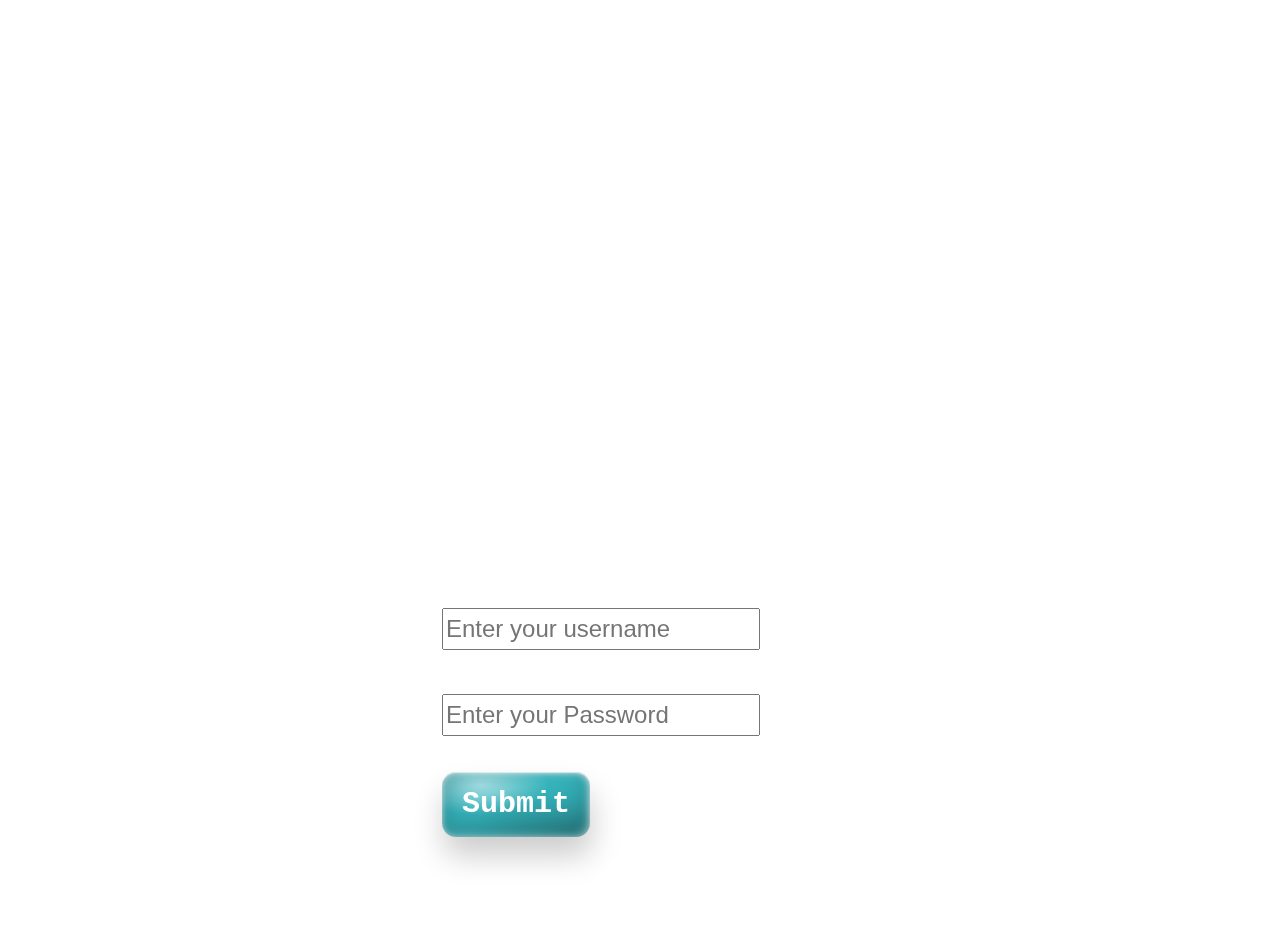
<file: MidnightHeist/index.htm>
<!DOCTYPE html>
<html>
    <head>
        <title>Heist game</title>
        <link rel="stylesheet" href="css/buttons.css">
        <link rel="stylesheet" href="css/texts.css">
        <link rel="stylesheet" href="css/styles.css">
        <link rel="stylesheet" href="https://cdn.jsdelivr.net/npm/bootstrap@4.6.2/dist/css/bootstrap.min.css">
        <script src="https://cdn.jsdelivr.net/npm/jquery@3.7.1/dist/jquery.slim.min.js"></script>
        <script src="https://cdn.jsdelivr.net/npm/popper.js@1.16.1/dist/umd/popper.min.js"></script>
        <script src="https://cdn.jsdelivr.net/npm/bootstrap@4.6.2/dist/js/bootstrap.bundle.min.js"></script>
        <script src="scripts/validation.js"></script>

        <style>
            body {
                background-image: url('c:\\Users\\udaya\\Desktop\\Rashmi\\MidnightHeist\\images\\copyOfFirstBG.jpg');
                background-size: cover;
            }
        </style> 
    </head>
    <body>   
        <h1 class="title">MIDNIGHT HEIST</h1>
        <h1 class="subTitle">The Diamond Operation</h1>

        <div class="container">
            <div class="row justify-content-center">
                <div class="signInBox">    
                <h2 class="signInHeader">Sign in</h2>
                <form id="loginForm" onsubmit="validateForm()">
                    <label for="user">Username</label><br>
                    <input type="text" id="user"
                        placeholder="Enter your username" required>
                        <div class="error-Message" id="username-error"></div>            
                    <label for="password">Password</label><br>
                    <input type="password" id="password" name="password"
                        placeholder="Enter your Password" required>
                        <div class="error-Message" id="password-error"></div>
                        <br>
                    <div><button type="submit"class="submitButton">Submit</button></div>
                    <div id="success-message" class="hideSuccessMsg">Login Successful!</div>
                </form>
                </div>
            </div>
        </div>
        <div class="wrap"><br>       
        </div>	
    </body>
</html>
</file>
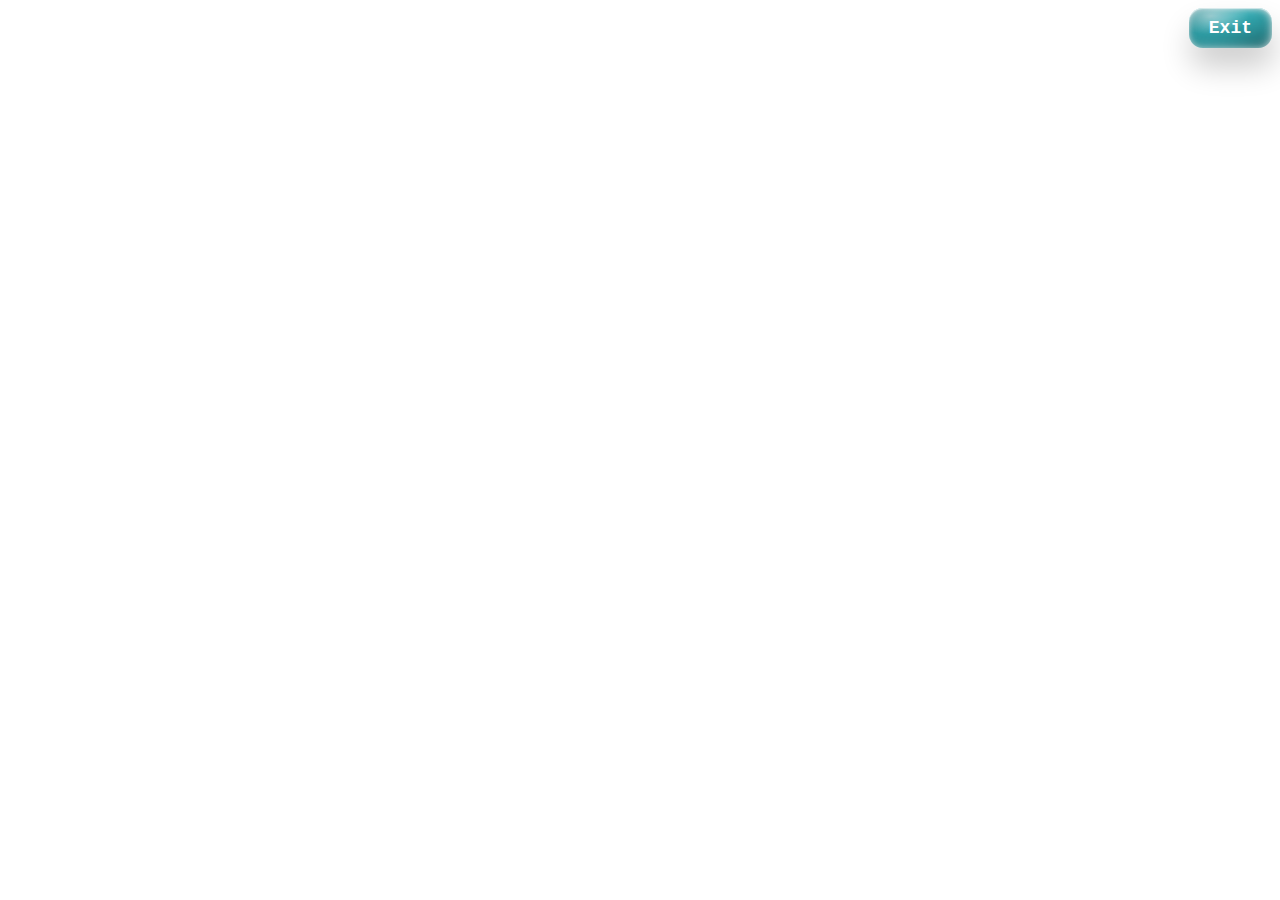
<file: MidnightHeist/call.htm>
<!DOCTYPE html>
<html>
    <head>
        <link rel="stylesheet" href="css/buttons.css">
	    <link rel="stylesheet" href="css/texts.css">
	    <link rel="stylesheet" href="css/styles.css">
        <script src="scripts/navigation.js"></script>
        <script src="scripts/callTW.js"></script>
        
        <style>
            body {
                background-image: url('c:\\Users\\udaya\\Desktop\\Rashmi\\MidnightHeist\\images\\IMG_2939.JPG');
                background-size: cover;
            }
        </style>
    </head>
    <body class="bodyAllPages">
        <div class="pageHeader">
			<div class="exitButton">
				<button class="exitbtn" id="exitBTN" onclick="exit">Exit</button>
			</div>
		</div>
        <div class="opening">
            <span id="callText"></span>
            <span class="cursor">&nbsp;</span>  
        </div>
        <div>
            <button id="back1" class="choiceButton2" onclick="goToReport()">View Report</button>
        </div>
        <div id="exitModal" >
			<div class="container mt-3"> <div style="display: flex; justify-content: center; align-items: center; min-height: 40vh;">
				<div class="row justify-context-center" >
					<div id="confirmationModal">
						<div class="modalContent">
							<p class="exitText">Are you sure you want to exit?</p>
							<div class="d-flex justify-content-center">
								<button id="confirmExit" class="confirmExitButton">Yes</button>
								<button id="confirmCancel" class="confirmCancelButton">No</button>
							</div>
						</div>
					</div>
				</div>
			</div>
			</div>
		</div>
        <!-- Excecute this script after HTML loads exitModal element -->
		<script src="scripts/exit.js"></script>
    </body>
    	   
</html>
</file>
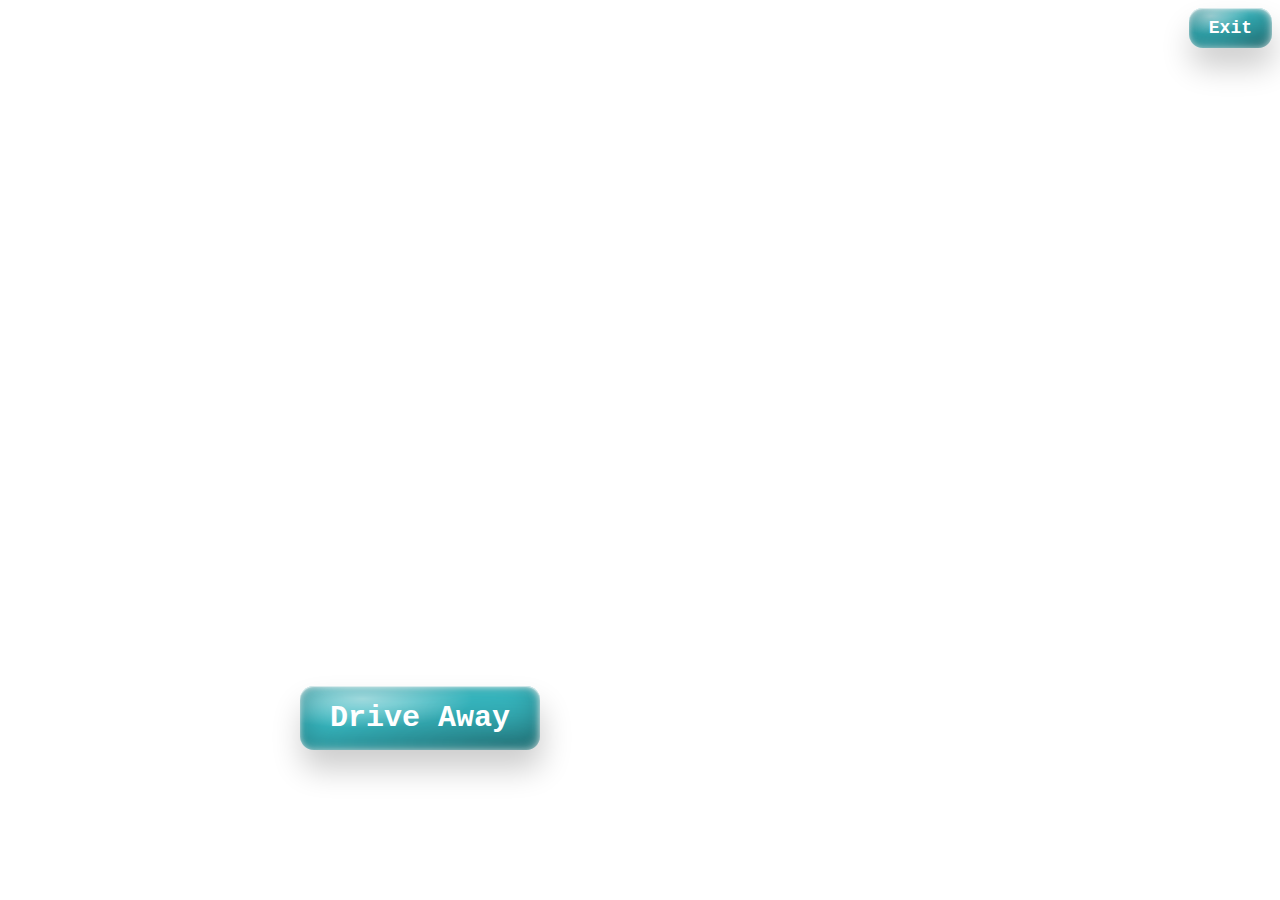
<file: MidnightHeist/drive.htm>
<!DOCTYPE html>
<html>
    <head>
        <link rel="stylesheet" href="css/buttons.css">
	    <link rel="stylesheet" href="css/texts.css">
	    <link rel="stylesheet" href="css/styles.css">
	    <script src="scripts/navigation.js"></script>
        <script src="scripts/driveTW.js"></script>
        <style>
		    body{
			    background-image: url('c:\\Users\\udaya\\Desktop\\Rashmi\\MidnightHeist\\images\\IMG_7374.WEBP');
			    background-size: cover;
		    }
	    </style>	
    </head>   
    <body class="bodyAllPages">
        <div class="pageHeader">
			<div class="exitButton">
				<button class="exitbtn" id="exitBTN" onclick="exit">Exit</button>
			</div>
		</div>
        <div class="opening">
            <span id="driveText"></span>
            <span class="cursor">&nbsp;</span>  
         </div>
        <div class="hit">
            <button id="hitButton" class="choiceButton2" onclick="goToHit()">Hit</button>
        </div>
        <br>
        <div class="driveAway">
            <button id="driveAwayButton" class="choiceButton1" onclick="goToDriveAway()">Drive Away</button>
        </div>
        <div id="exitModal" >
			<div class="container mt-3"> <div style="display: flex; justify-content: center; align-items: center; min-height: 40vh;">
				<div class="row justify-context-center" >
					<div id="confirmationModal">
						<div class="modalContent">
							<p class="exitText">Are you sure you want to exit?</p>
							<div class="d-flex justify-content-center">
								<button id="confirmExit" class="confirmExitButton">Yes</button>
								<button id="confirmCancel" class="confirmCancelButton">No</button>
							</div>
						</div>
					</div>
				</div>
			</div>
			</div>
		</div>
        <!-- Excecute this script after HTML loads exitModal element -->
		<script src="scripts/exit.js"></script>	
    </body>
</html>
</file>
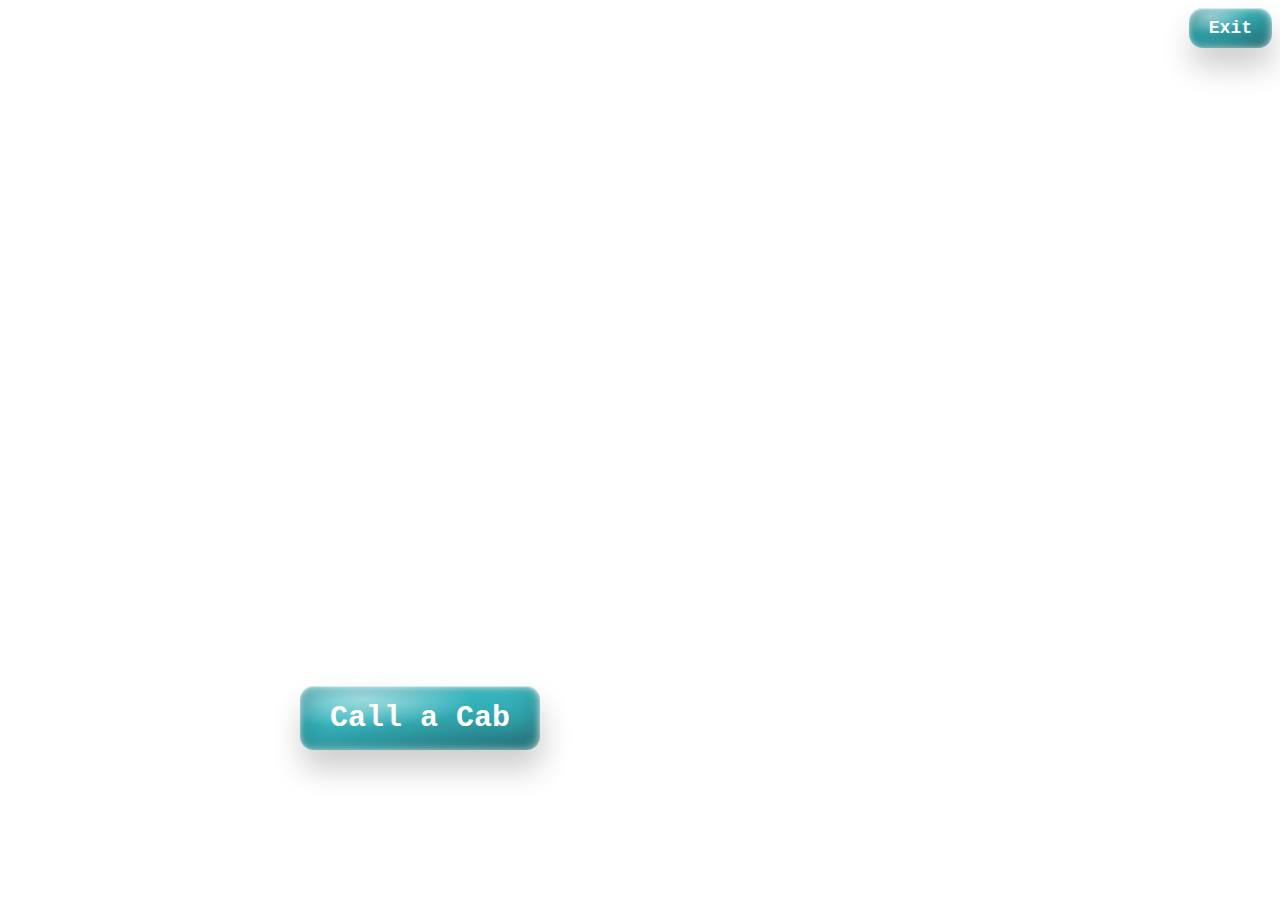
<file: MidnightHeist/driveaway.htm>
<!DOCTYPE html>
<html>
    <head>
        <link rel="stylesheet" href="css/buttons.css">
	    <link rel="stylesheet" href="css/texts.css">
	    <link rel="stylesheet" href="css/styles.css">
        <script src="scripts/navigation.js"></script>
        <script src="scripts/driveAwayTW.js"></script>
        <style>
            body {
                background-image: url('c:\\Users\\udaya\\Desktop\\Rashmi\\MidnightHeist\\images\\IMG_7367.WEBP');
                background-size: cover;
            }
        </style>
    </head>
    <body class="bodyAllPages">
        <div class="pageHeader">
			<div class="exitButton">
				<button class="exitbtn" id="exitBTN" onclick="exit">Exit</button>
			</div>
		</div>
        <div class="opening">
            <span id="driveAwayText"></span>
            <span class="cursor">&nbsp;</span>  
         </div>
        <div class="call">
            <button id="callButton" class="choiceButton1" onclick="goToCall()">Call a Cab</button>
        </div>
        <br>
        <div class="driveAway">
            <button id="stealButton" class="choiceButton2" onclick="goToSteal()">Steal</button>
        </div>        
        <div id="exitModal" >
			<div class="container mt-3"> <div style="display: flex; justify-content: center; align-items: center; min-height: 40vh;">
				<div class="row justify-context-center" >
					<div id="confirmationModal">
						<div class="modalContent">
							<p class="exitText">Are you sure you want to exit?</p>
							<div class="d-flex justify-content-center">
								<button id="confirmExit" class="confirmExitButton">Yes</button>
								<button id="confirmCancel" class="confirmCancelButton">No</button>
							</div>
						</div>
					</div>
				</div>
			</div>
			</div>
		</div>
		<!-- Excecute this script after HTML loads exitModal element -->
		<script src="scripts/exit.js"></script>	
    </body>   
</html>
</file>
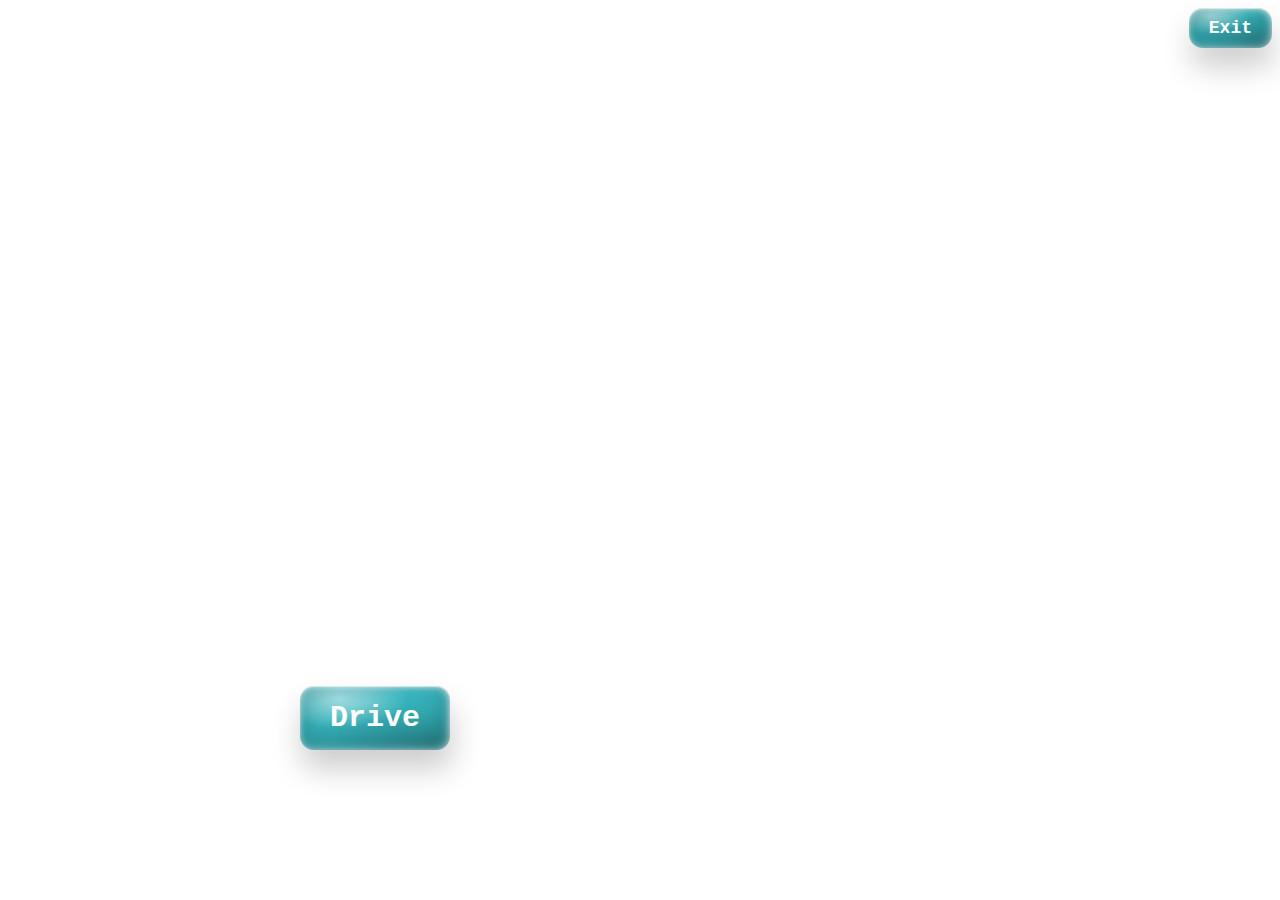
<file: MidnightHeist/firstchoice.htm>
<!DOCTYPE html>
<html>
	<head>
		<title>Story begins...</title>
		<link rel="stylesheet" href="css/buttons.css">
		<link rel="stylesheet" href="css/texts.css">
		<link rel="stylesheet" href="css/styles.css">	 
		<script src="scripts/navigation.js"></script>
		<script src="scripts/firstChoiceTW.js"></script>
		<style>
			body {
				background-image: url('c:\\Users\\udaya\\Desktop\\Rashmi\\MidnightHeist\\images\\IMG_7375.WEBP');
				background-size: cover;
			}
		</style>
	</head>
	<body class ="bodyAllPages">
		<div class="pageHeader">
			<div class="exitButton">
				<button class="exitbtn" id="exitBTN" onclick="exit">Exit</button>
			</div>
		</div>
		<div class="opening">
		<span id="storyBegins"></span>
		<span class="cursor">&nbsp;</span>  
		</div>
		<div class="swim">
			<button id="swimButton" class="choiceButton2" onclick="goToSwimCaught()">Swim</button>
		</div>
		<br>
		<div class="drive">
			<button id="driveButton" class="choiceButton1" onclick="goToDrive()">Drive</button>
		</div>
		<div id="exitModal" >
			<div class="container mt-3"> <div style="display: flex; justify-content: center; align-items: center; min-height: 40vh;">
				<div class="row justify-context-center" >
					<div id="confirmationModal">
						<div class="modalContent">
							<p class="exitText">Are you sure you want to exit?</p>
							<div class="d-flex justify-content-center">
								<button id="confirmExit" class="confirmExitButton">Yes</button>
								<button id="confirmCancel" class="confirmCancelButton">No</button>
							</div>
						</div>
					</div>
				</div>
			</div>
			</div>
		</div>
		<!-- Excecute this script after HTML loads exitModal element -->
		<script src="scripts/exit.js"></script>
	</body>
</html>
</file>
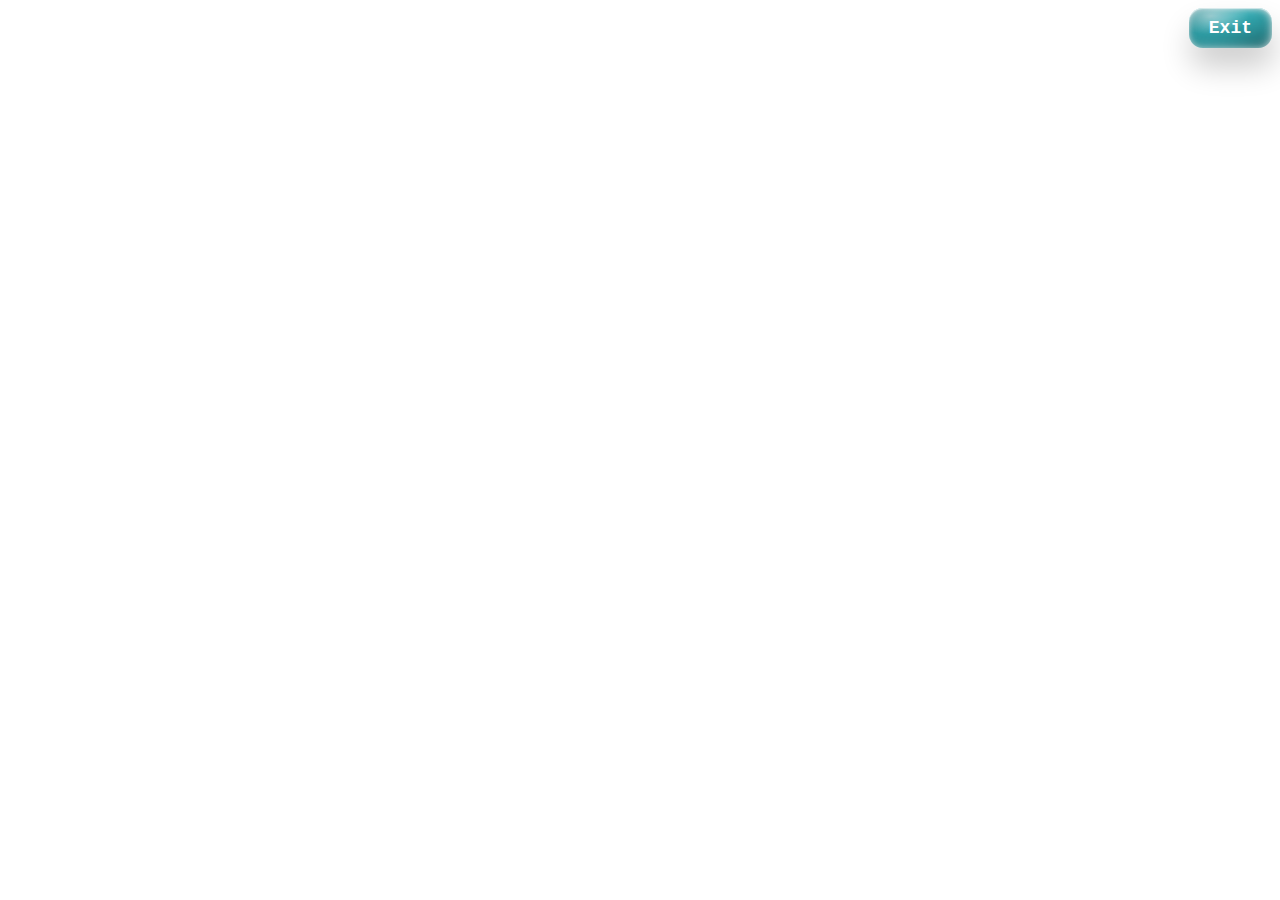
<file: MidnightHeist/firstpage.htm>
<!DOCTYPE html>
<html>
	<head>
		<title>Story begins...</title>
		<link rel="stylesheet" href="css/styles.css">
		<link rel="stylesheet" href="css/buttons.css">
		<link rel="stylesheet" href="css/texts.css">
		<script src="scripts/navigation.js"></script>
		<script src="scripts/typewriter.js"></script>
		<style>
			body{
				background-image: url('c:\\Users\\udaya\\Desktop\\FBLA Images\\FBLA Sign In Page image.jpeg');
			}
		</style>
	</head>
	<body class ="bodyAllPages">
		<div class="pageHeader">
			<div class="exitButton">
				<button class="exitbtn" id="exitBTN" onclick="exit">Exit</button>
			</div>
		</div>
		<div class="container mt-5">
			<div class="col-md-10">
				<div class="opening">
					<span id="intro"></span> 
					<span class="cursor">&nbsp;</span>    
				</div>
			</div>
		</div>
		<div id="exitModal" >
			<div class="container mt-3"> <div style="display: flex; justify-content: center; align-items: center; min-height: 40vh;">
				<div class="row justify-context-center" >
					<div id="confirmationModal">
						<div class="modalContent">
							<p class="exitText">Are you sure you want to exit?</p>
							<div class="d-flex justify-content-center">
								<button id="confirmExit" class="confirmExitButton">Yes</button>
								<button id="confirmCancel" class="confirmCancelButton">No</button>
							</div>
						</div>
					</div>
				</div>
			</div>
			</div>
		</div>
		<div class="continueButton">
			<button class="continueBTN" onclick="goToPage2()">Continue</button>
		</div>
		<!-- Excecute this script after HTML loads exitModal element -->
		<script src="scripts/exit.js"></script>	
	</body>
</html>
</file>
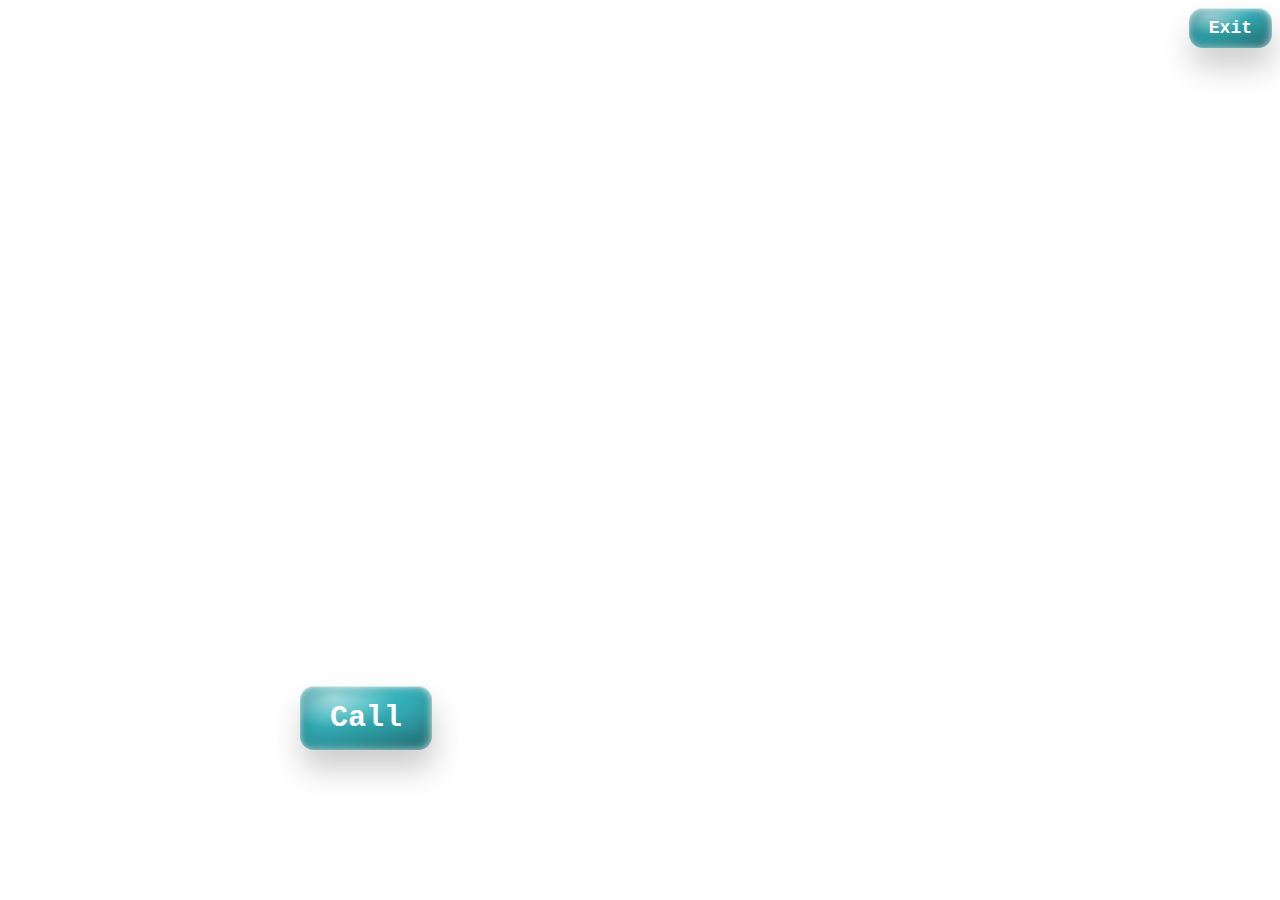
<file: MidnightHeist/hit.htm>
<!DOCTYPE html>
<html>
    <head>
        <link rel="stylesheet" href="css/buttons.css">
	    <link rel="stylesheet" href="css/texts.css">
	    <link rel="stylesheet" href="css/styles.css">
        <script src="scripts/navigation.js">
            sessionStorage.setItem("startTime", "Smith");
        </script>
        <script src="scripts/hitTW.js"></script>

        <style>
            body {
                background-image: url('c:\\Users\\udaya\\Desktop\\Rashmi\\MidnightHeist\\images\\IMG_7372.WEBP');
                background-size: cover;
            }
        </style>
    </head>        
    <body class="bodyAllPages">
        <div class="pageHeader">
			<div class="exitButton">
				<button class="exitbtn" id="exitBTN" onclick="exit">Exit</button>
			</div>
		</div>
        <div class="opening">
            <span id="hitText"></span>
            <span class="cursor">&nbsp;</span>  
         </div>
        
        <div class="call">
            <button id="callButton" class="choiceButton1" onclick="goToCall()">Call</button>
        </div>
        <br>
        <div class="driveAway">
            <button id="stealButton" class="choiceButton2" onclick="goToSteal()">Steal</button>
        </div>
        <div id="exitModal" >
			<div class="container mt-3"> <div style="display: flex; justify-content: center; align-items: center; min-height: 40vh;">
				<div class="row justify-context-center" >
					<div id="confirmationModal">
						<div class="modalContent">
							<p class="exitText">Are you sure you want to exit?</p>
							<div class="d-flex justify-content-center">
								<button id="confirmExit" class="confirmExitButton">Yes</button>
								<button id="confirmCancel" class="confirmCancelButton">No</button>
							</div>
						</div>
					</div>
				</div>
			</div>
			</div>
		</div>
		<!-- Excecute this script after HTML loads exitModal element -->
		<script src="scripts/exit.js"></script>	
    </body>
</html>
</file>
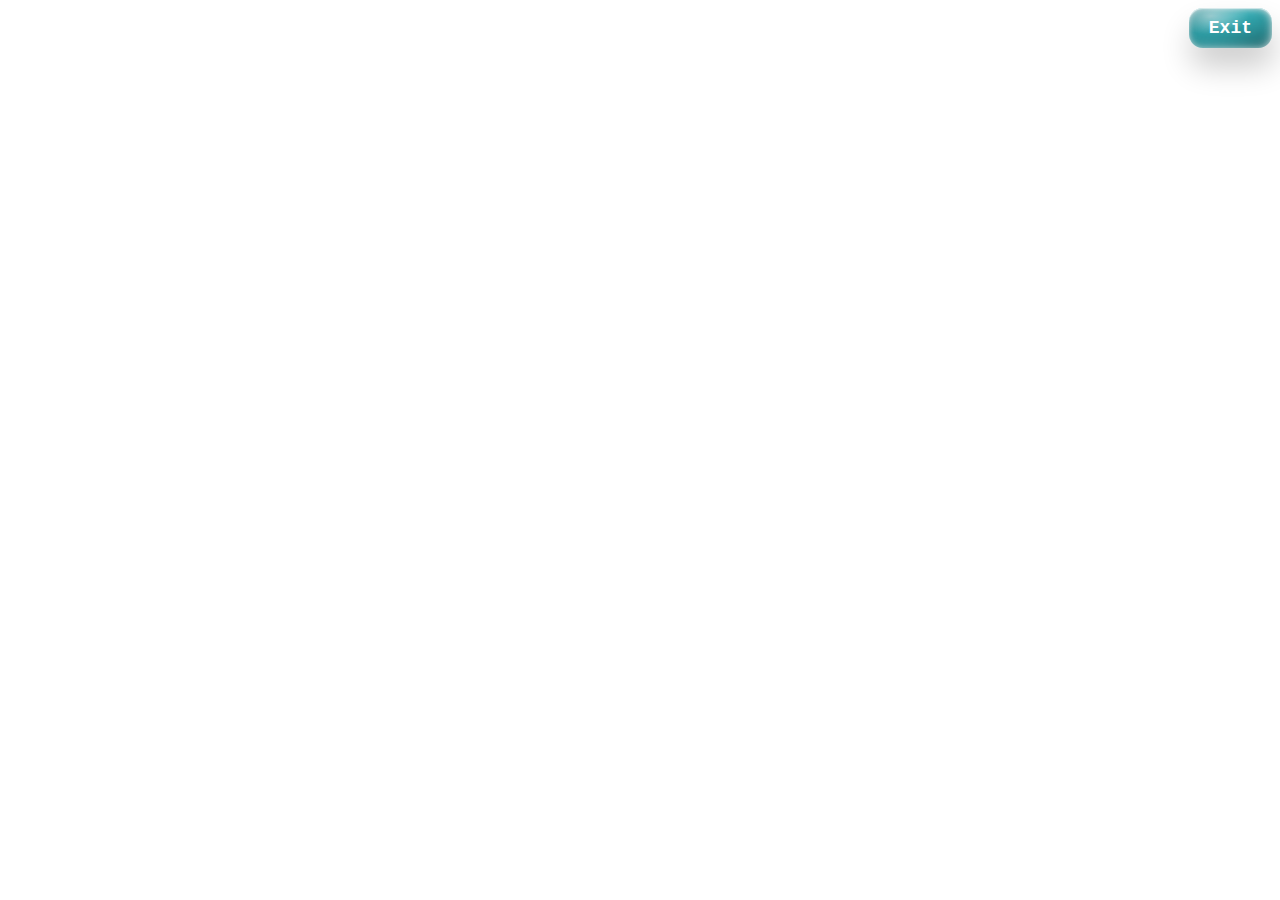
<file: MidnightHeist/jump.htm>
<!DOCTYPE html>
<html>
    <head>
        <link rel="stylesheet" href="css/buttons.css">
	    <link rel="stylesheet" href="css/texts.css">
	    <link rel="stylesheet" href="css/styles.css">
	    <script src="scripts/navigation.js"></script>
        <script src="scripts/jumpTW.js"></script>
        <style>
            body {
                background-image: url('c:\\Users\\udaya\\Desktop\\Rashmi\\MidnightHeist\\images\\copyOfFirstBG.jpg');
                background-size: cover;
            }
        </style> 
    </head>
    <body class = "bodyAllPages">
        <div class="pageHeader">
			<div class="exitButton">
				<button class="exitbtn" id="exitBTN" onclick="exit">Exit</button>
			</div>
		</div>
        <div class="opening">
            <span id="jumpText"></span>
            <span class="cursor">&nbsp;</span>  
        </div>        
        <div>
            <button id="back1" class="choiceButton2" onclick="goToReport()">View Report</button>
        </div>
        <div id="exitModal" >
			<div class="container mt-3"> <div style="display: flex; justify-content: center; align-items: center; min-height: 40vh;">
				<div class="row justify-context-center" >
					<div id="confirmationModal">
						<div class="modalContent">
							<p class="exitText">Are you sure you want to exit?</p>
							<div class="d-flex justify-content-center">
								<button id="confirmExit" class="confirmExitButton">Yes</button>
								<button id="confirmCancel" class="confirmCancelButton">No</button>
							</div>
						</div>
					</div>
				</div>
			</div>
			</div>
		</div>
		<!-- Excecute this script after HTML loads exitModal element -->
		<script src="scripts/exit.js"></script>	
    </body>    
</html>
</file>
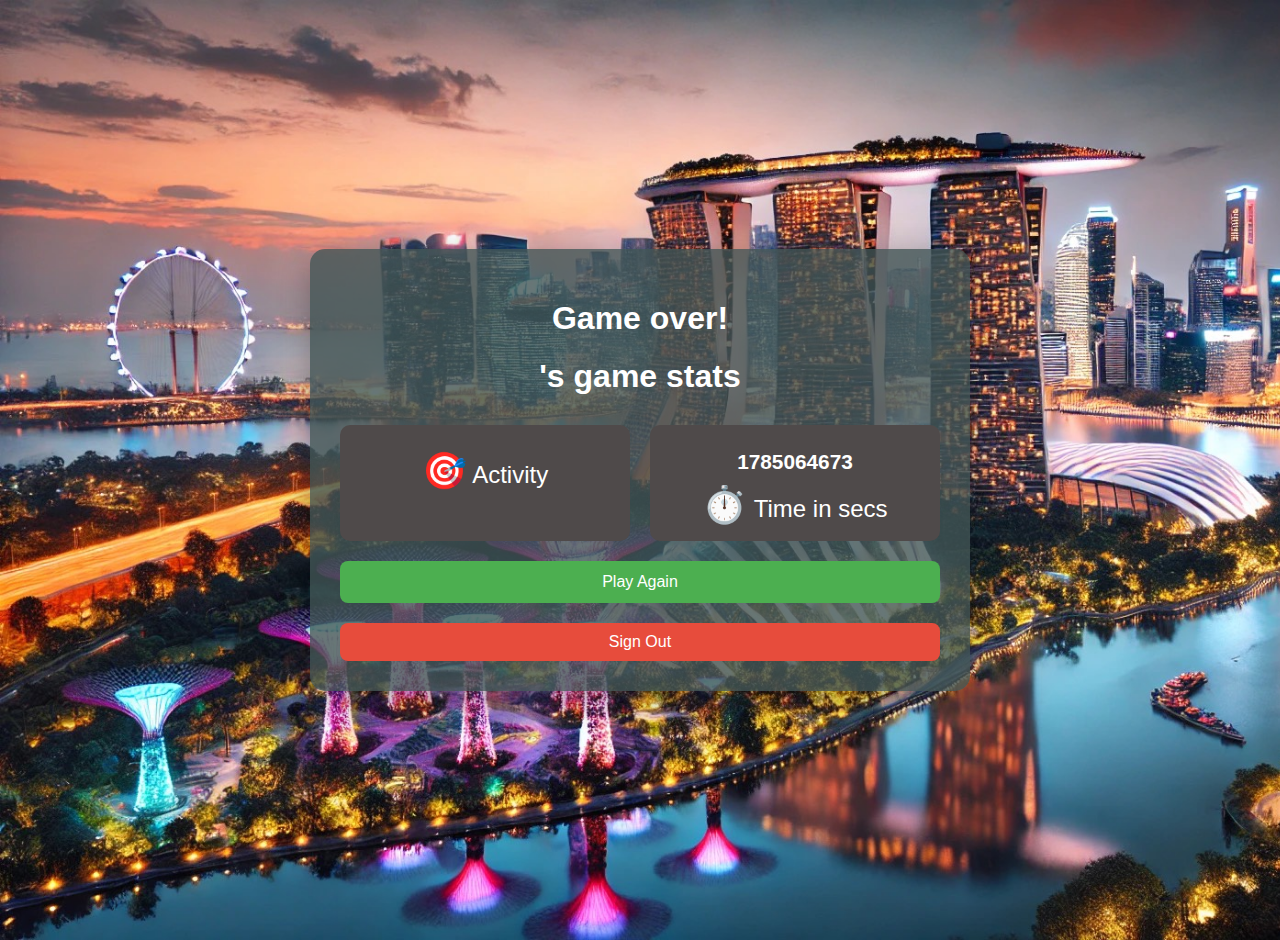
<file: MidnightHeist/report.htm>
<!DOCTYPE html>
<html>
	<head>
		<title>User Report</title>
		<link rel="stylesheet" href="css/buttons.css">
		<link rel="stylesheet" href="css/texts.css">
		<link rel="stylesheet" href="css/styles.css">
		<link rel="stylesheet" href="css/report.css">
		<script src="scripts/navigation.js"></script>
		<script src="scripts/report.js"></script>


		<style>
			body {
				background-image: url('images/869C707D-87FA-4463-99BE-54EE6F1C912C.jpg');
				background-size: cover;
			}
		</style>

	</head>

	<body class="reportBody">
		<div class="stats-container">
			<div class="header">
			   <h1>Game over!</h1>
			   <div class="result win"><span id="userNamedisplayArea"></span>'s game stats</div>
			</div>
			<div class="stats-grid">
			  <div class="stat-card">
				<div class="stat-value"><span id="userActivityDisplayArea"></span></div>
				<div class="stat-label"><span class="stat-icon">🎯</span> Activity</div>
			  </div> 
			  <div class="stat-card">
				<div class="stat-value"><span id="userDurationDisplayArea"></span></div>
				<div class="stat-label"><span class="stat-icon">⏱️</span> Time in secs</div>
			  </div>
			</div>  
			<button class="play-again-button" onclick="playAgain()">Play Again</button>
			<button class="exit-game" onclick="signOut()">Sign Out</button>
		</div>
		  <!-- Sign out Confirmation Modal -->
		<div class="modal" id="signOutModal">
			<div class="modal-content">
			  <h2>You have been successfully signed out</h2>
			</div>
		</div>
	</body>	
</html>
</file>
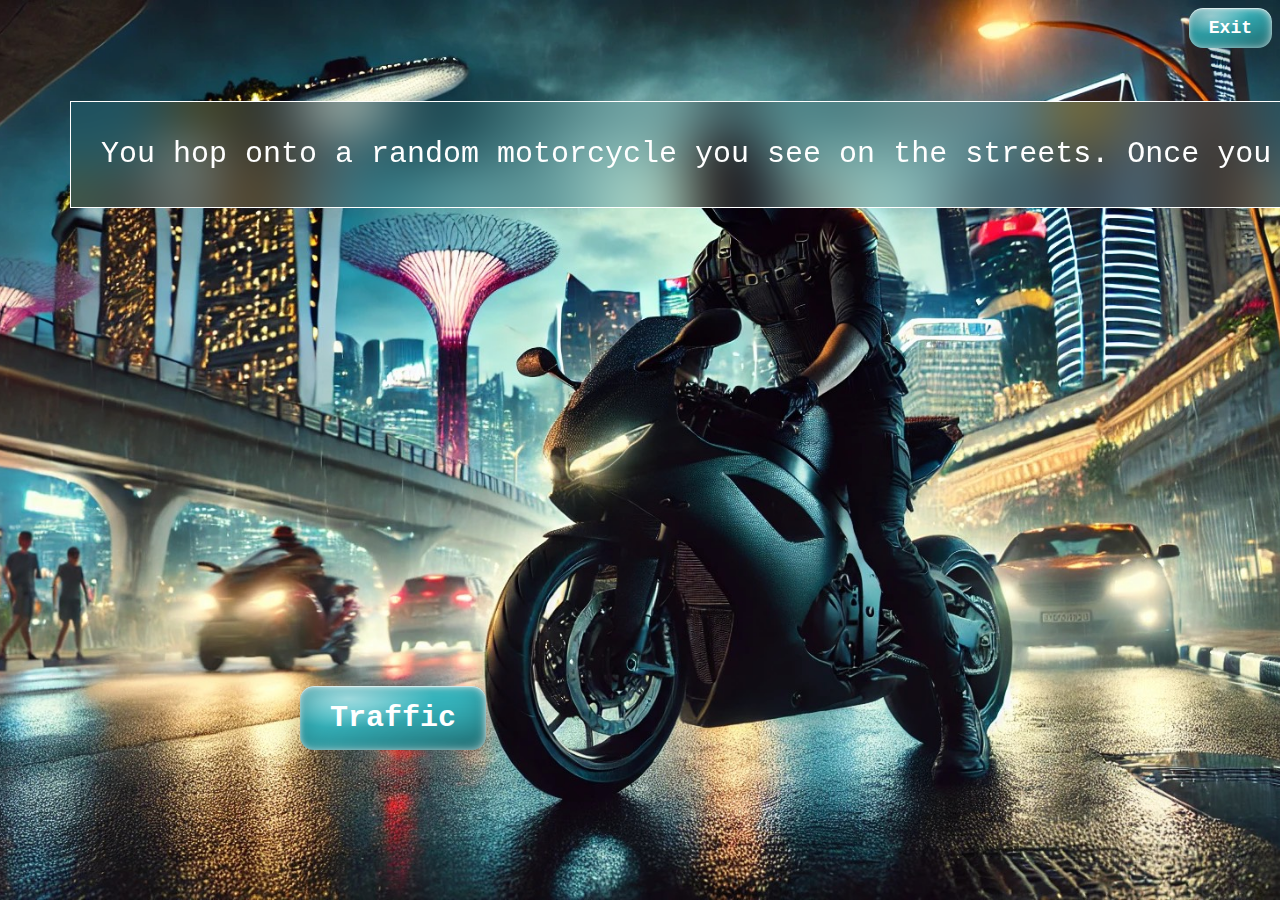
<file: MidnightHeist/steal.htm>
<!DOCTYPE html>
<html>
    <head>
        <link rel="stylesheet" href="css/buttons.css">
	    <link rel="stylesheet" href="css/texts.css">
	    <link rel="stylesheet" href="css/styles.css">
	<script src="scripts/navigation.js"></script>
    <script src="scripts/stealTW.js"></script>
    <style>
        body {
            background-image: url('images/DC906A9E-7758-416D-8000-408988EBD4E8.jpg');
            background-size: cover;
        }
    </style>
    </head>
    <body class="bodyAllPages">
        <div class="pageHeader">
			<div class="exitButton">
				<button class="exitbtn" id="exitBTN" onclick="exit">Exit</button>
			</div>
		</div>        
        <div class="opening">
	        <span id="stealText"></span>
	        <span class="cursor">&nbsp;</span>  
        </div>
	    <div class="jump">
		    <button id="jumpButton" class="choiceButton2" onclick="goToJumpCaught()">Alley</button>
	    </div>
	    <div class="traffic">
		    <button id="trafficButton" class="choiceButton1" onclick="goToTraffic()">Traffic</button>
	    </div>
        <div id="exitModal" >
			<div class="container mt-3"> <div style="display: flex; justify-content: center; align-items: center; min-height: 40vh;">
				<div class="row justify-context-center" >
					<div id="confirmationModal">
						<div class="modalContent">
							<p class="exitText">Are you sure you want to exit?</p>
							<div class="d-flex justify-content-center">
								<button id="confirmExit" class="confirmExitButton">Yes</button>
								<button id="confirmCancel" class="confirmCancelButton">No</button>
							</div>
						</div>
					</div>
				</div>
			</div>
			</div>
		</div>
		<!-- Excecute this script after HTML loads exitModal element -->
		<script src="scripts/exit.js"></script>	
    </body>    
</html>
</file>
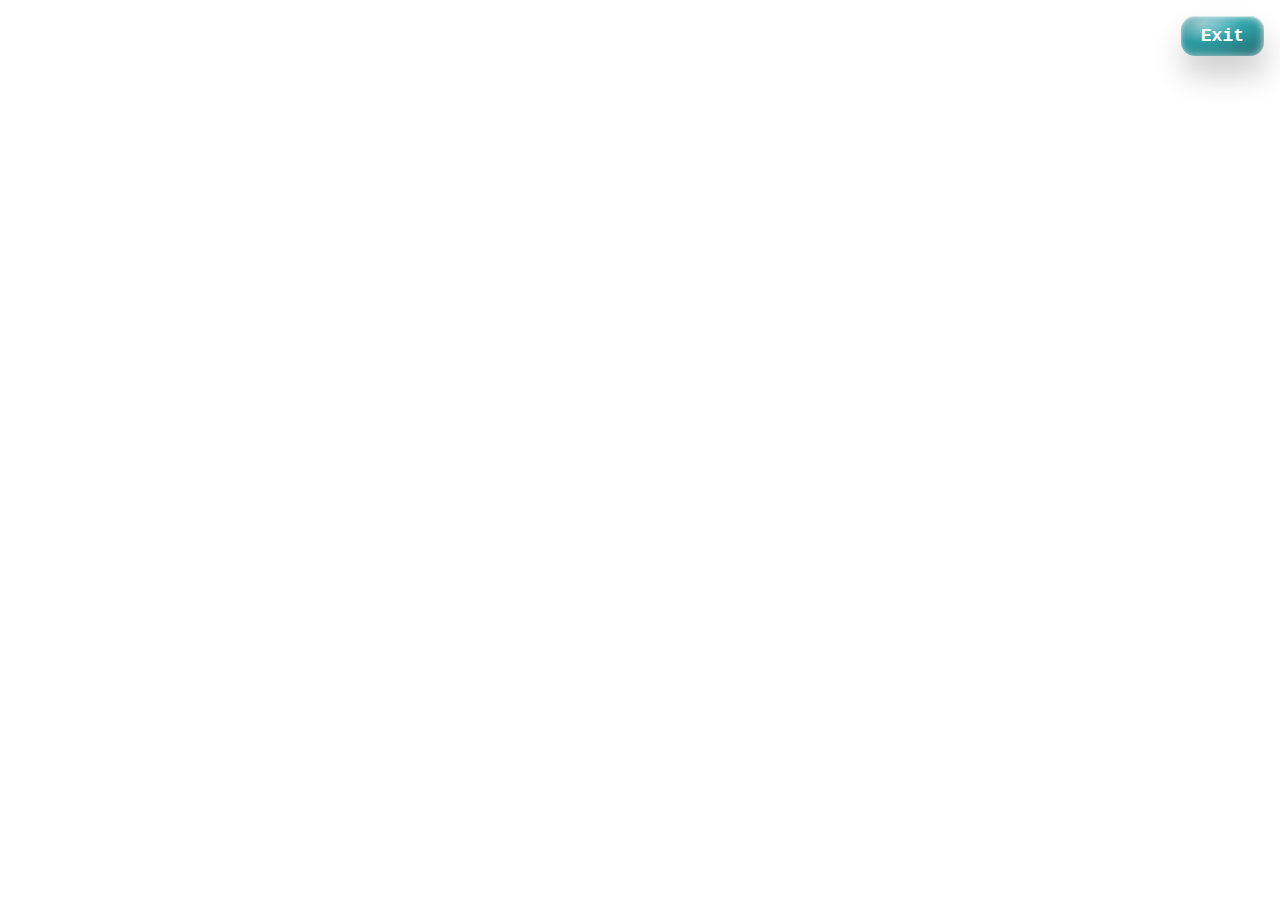
<file: MidnightHeist/swimcaught.htm>
<!DOCTYPE html>
<html>
    <head>
        <link rel="stylesheet" href="css/buttons.css">
	    <link rel="stylesheet" href="css/texts.css">
	    <link rel="stylesheet" href="css/styles.css">
    <script src="scripts/swimCaughtTW.js"></script>
	<script src="scripts/navigation.js">
		sessionStorage.setItem("startTime", "Smith");

    </script>
        <style>
		    body {
			    background-image: url('c:\\Users\\udaya\\Desktop\\Rashmi\\MidnightHeist\\images\\IMG_7368.WEBP');
			    background-size: cover;
                background-repeat: no-repeat;
		    }
		</style>
    </head>

    <body>
        <div class="pageHeader">
			<div class="exitButton">
				<button class="exitbtn" id="exitBTN" onclick="exit">Exit</button>
			</div>
		</div>
        <div class="opening">
            <span id="swimText"></span>
            <span class="cursor">&nbsp;</span>
        </div>
        <div class="reportBTN">
            <button id="reportButton" class="choiceButton2" onclick="goToReport()">View Report</button>
        </div>
        <div id="exitModal" >
			<div class="container mt-3"> <div style="display: flex; justify-content: center; align-items: center; min-height: 40vh;">
				<div class="row justify-context-center" >
					<div id="confirmationModal">
						<div class="modalContent">
							<p class="exitText">Are you sure you want to exit?</p>
							<div class="d-flex justify-content-center">
								<button id="confirmExit" class="confirmExitButton">Yes</button>
								<button id="confirmCancel" class="confirmCancelButton">No</button>
							</div>
						</div>
					</div>
				</div>
			</div>
			</div>
		</div>
		<!-- Excecute this script after HTML loads exitModal element -->
		<script src="scripts/exit.js"></script>	
    </body>
</html>
</file>
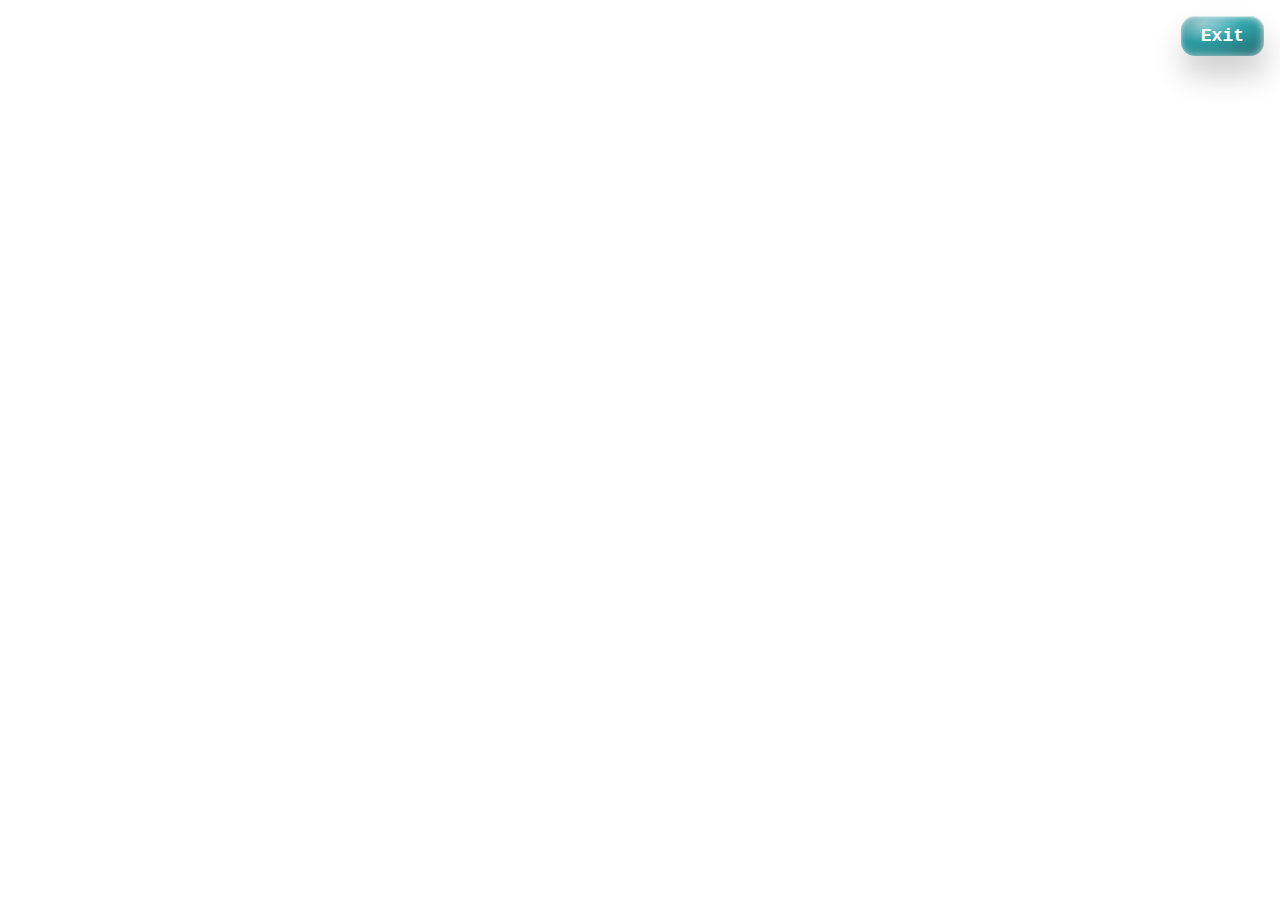
<file: MidnightHeist/traffic.htm>
<!DOCTYPE html>
<html>
    <head>
        <link rel="stylesheet" href="css/buttons.css">
	    <link rel="stylesheet" href="css/texts.css">
	    <link rel="stylesheet" href="css/styles.css">
        <script src="scripts/navigation.js"></script>
        <script src="scripts/trafficTW.js"></script>
        <style>
            body {
                background-image: url('c:\\Users\\udaya\\Desktop\\Rashmi\\MidnightHeist\\images\\endScene.WEBP');
                background-size: cover;
            }
        </style> 
    </head>

    <body cass="bodyAllPages">
        <div class="pageHeader">
			<div class="exitButton">
				<button class="exitbtn" id="exitBTN" onclick="exit">Exit</button>
			</div>
		</div>
        <div class="opening">
            <span id="trafficText"></span>
            <span class="cursor">&nbsp;</span>  
        </div>        
        <div>
            <button id="back1" class="choiceButton2" onclick="goToReport()">View Report</button>
        </div>
        <div id="exitModal" >
			<div class="container mt-3"> <div style="display: flex; justify-content: center; align-items: center; min-height: 40vh;">
				<div class="row justify-context-center" >
					<div id="confirmationModal">
						<div class="modalContent">
							<p class="exitText">Are you sure you want to exit?</p>
							<div class="d-flex justify-content-center">
								<button id="confirmExit" class="confirmExitButton">Yes</button>
								<button id="confirmCancel" class="confirmCancelButton">No</button>
							</div>
						</div>
					</div>
				</div>
			</div>
			</div>
		</div>
		<!-- Excecute this script after HTML loads exitModal element -->
		<script src="scripts/exit.js"></script>	
    </body>    
</html>
</file>
<file: MidnightHeist/css/buttons.css>
.continueButton
{
    color: yellow;
    margin-left: 300px;
    cursor: pointer;

}

.button {
    display: flex;
    flex-direction: column;
    align-items: center;
    padding: 6px 14px;
    font-family: -apple-system, BlinkMacSystemFont, 'Roboto', sans-serif;
    border-radius: 6px;
    border: none;
  
    color: #fff;
    background: linear-gradient(180deg, #4B91F7 0%, #367AF6 100%);
     background-origin: border-box;
    box-shadow: 0px 0.5px 1.5px rgba(54, 122, 246, 0.25), inset 0px 0.8px 0px -0.25px rgba(255, 255, 255, 0.2);
    cursor: pointer;
  }

  .btn-primary {
    --bs-btn-bg: var(--bs-primary);
    --bs-btn-border-color: var(--bs-primary);
    --bs-btn-color: #fff;
    --bs-btn-hover-color: #fff;
    --bs-btn-hover-bg: #0348d5;
    --bs-btn-hover-border-color: #0344c9;
    --bs-btn-active-bg: #0344c9;
    --bs-btn-active-border-color: #0344c9;
    --bs-btn-active-color: #fff
    margin-bottom: 300px;
    cursor: pointer;
} 

.submitButton
{
  color: #fff;
  padding: 10px 20px;
  background-color: #38bcc5;
  background-image: radial-gradient(93% 87% at 87% 89%, rgba(0, 0, 0, 0.23) 0%, transparent 86.18%), radial-gradient(66% 66% at 26% 20%, rgba(255, 255, 255, 0.55) 0%, rgba(255, 255, 255, 0) 69.79%, rgba(255, 255, 255, 0) 100%);
  box-shadow: inset -3px -3px 9px rgba(255, 255, 255, 0.25), inset 0px 3px 9px rgba(255, 255, 255, 0.3), inset 0px 1px 1px rgba(255, 255, 255, 0.6), inset 0px -8px 36px rgba(0, 0, 0, 0.3), inset 0px 1px 5px rgba(255, 255, 255, 0.6), 2px 19px 31px rgba(0, 0, 0, 0.2);
  border-radius: 14px;
  font-family: "Courier New", Monospace;
  font-weight: bold;
  font-size: 30px;
  border: 0;
  cursor: pointer;
}

.continueBTN
{
    color: #fff;
    padding: 15px 30px;
    background-color: #38bcc5;
    background-image: radial-gradient(93% 87% at 87% 89%, rgba(0, 0, 0, 0.23) 0%, transparent 86.18%), radial-gradient(66% 66% at 26% 20%, rgba(255, 255, 255, 0.55) 0%, rgba(255, 255, 255, 0) 69.79%, rgba(255, 255, 255, 0) 100%);
    box-shadow: inset -3px -3px 9px rgba(255, 255, 255, 0.25), inset 0px 3px 9px rgba(255, 255, 255, 0.3), inset 0px 1px 1px rgba(255, 255, 255, 0.6), inset 0px -8px 36px rgba(0, 0, 0, 0.3), inset 0px 1px 5px rgba(255, 255, 255, 0.6), 2px 19px 31px rgba(0, 0, 0, 0.2);
    border-radius: 14px;
    font-family: "Courier New", Monospace;
    font-weight: bold;
    font-size: 30px;
    border: 0;
    cursor: pointer;
    position: absolute;
    bottom:0;
    margin-bottom: 150px;
    margin-left: 1300px;
}

.choiceButton1
{
  color: #fff;
  padding: 15px 30px;
  background-color: #38bcc5;
  background-image: radial-gradient(93% 87% at 87% 89%, rgba(0, 0, 0, 0.23) 0%, transparent 86.18%), radial-gradient(66% 66% at 26% 20%, rgba(255, 255, 255, 0.55) 0%, rgba(255, 255, 255, 0) 69.79%, rgba(255, 255, 255, 0) 100%);
  box-shadow: inset -3px -3px 9px rgba(255, 255, 255, 0.25), inset 0px 3px 9px rgba(255, 255, 255, 0.3), inset 0px 1px 1px rgba(255, 255, 255, 0.6), inset 0px -8px 36px rgba(0, 0, 0, 0.3), inset 0px 1px 5px rgba(255, 255, 255, 0.6), 2px 19px 31px rgba(0, 0, 0, 0.2);
  border-radius: 14px;
  font-family: "Courier New", Monospace;
  font-weight: bold;
  font-size: 30px;
  border: 0;
  cursor: pointer;
  position: absolute;
  bottom:0;
  margin-bottom: 150px;
  margin-left:  300px;
}

.choiceButton2
{
  color: #fff;
  padding: 15px 30px;
  background-color: #38bcc5;
  background-image: radial-gradient(93% 87% at 87% 89%, rgba(0, 0, 0, 0.23) 0%, transparent 86.18%), radial-gradient(66% 66% at 26% 20%, rgba(255, 255, 255, 0.55) 0%, rgba(255, 255, 255, 0) 69.79%, rgba(255, 255, 255, 0) 100%);
  box-shadow: inset -3px -3px 9px rgba(255, 255, 255, 0.25), inset 0px 3px 9px rgba(255, 255, 255, 0.3), inset 0px 1px 1px rgba(255, 255, 255, 0.6), inset 0px -8px 36px rgba(0, 0, 0, 0.3), inset 0px 1px 5px rgba(255, 255, 255, 0.6), 2px 19px 31px rgba(0, 0, 0, 0.2);
  border-radius: 14px;
  font-family: "Courier New", Monospace;
  font-weight: bold;
  font-size: 30px;
  border: 0;
  cursor: pointer;
  position: absolute;
  bottom:0;
  margin-bottom: 150px;
  margin-left: 1500px;
  float: left
}

.exitbtn
{
    color: #fff;
    padding: 10px 20px;
    background-color: #38bcc5;
    background-image: radial-gradient(93% 87% at 87% 89%, rgba(0, 0, 0, 0.23) 0%, transparent 86.18%), radial-gradient(66% 66% at 26% 20%, rgba(255, 255, 255, 0.55) 0%, rgba(255, 255, 255, 0) 69.79%, rgba(255, 255, 255, 0) 100%);
    font-family: "Courier New", Monospace;
    box-shadow: inset -3px -3px 9px rgba(255, 255, 255, 0.25), inset 0px 3px 9px rgba(255, 255, 255, 0.3), inset 0px 1px 1px rgba(255, 255, 255, 0.6), inset 0px -8px 36px rgba(0, 0, 0, 0.3), inset 0px 1px 5px rgba(255, 255, 255, 0.6), 2px 19px 31px rgba(0, 0, 0, 0.2);
    border-radius: 14px;
    font-weight: bold;
    font-size: 18px;
    border: 0;
    cursor: pointer;
}

.exitButton
{
    float: right;
}

#exitModal
{
    display: none;
}

.exitText{
    color: black; 
    text-align: center; 
    font-family: Lucida Console;
}
.confirmationModal{
    display: none;
    position: fixed;
    z-index:1;
    left:0;
    top:0;
    width:150%;
    height:100%;
    overflow:auto;
    background-color: rgba(0, 0, 0, 0.4);
    justify-content: center;
    align-items: center;
}

.modalContent{
    background-color: #fefefe;
    padding: 15px;
    border: 1px solid #888;
    width: 320px;
    border-radius: 5px;
}

.confirmExitButton1{
    display: flex;
    flex-direction: column;
    align-items: center;
    padding: 6px 14px;
    border-radius: 6px;
    border: none;
    color: #fff;    
    background: linear-gradient(180deg, #4B91F7 0%, #367AF6 100%);
    background-origin: border-box;
    user-select: none;
    touch-action: manipulation;
    width: 30%;
    margin-right: 50px;
}

.confirmExitButton
{
    color: #fff;
    padding: 10px 40px;
    background-color: #38D2D2;
    background-image: radial-gradient(93% 87% at 87% 89%, rgba(0, 0, 0, 0.23) 0%, transparent 86.18%), radial-gradient(66% 66% at 26% 20%, rgba(255, 255, 255, 0.55) 0%, rgba(255, 255, 255, 0) 69.79%, rgba(255, 255, 255, 0) 100%);
    font-family: "Courier New", Monospace;
    box-shadow: inset -3px -3px 9px rgba(255, 255, 255, 0.25), inset 0px 3px 9px rgba(255, 255, 255, 0.3), inset 0px 1px 1px rgba(255, 255, 255, 0.6), inset 0px -8px 36px rgba(0, 0, 0, 0.3), inset 0px 1px 5px rgba(255, 255, 255, 0.6), 2px 19px 31px rgba(0, 0, 0, 0.2);
    border-radius: 14px;
    font-weight: bold;
    font-size: 18px;
    border: 0;
    cursor: pointer;
}

.confirmCancelButton1{
    display: flex;
    flex-direction: column;
    align-items: center;
    padding: 6px 14px;
    border-radius: 6px;
    border: none;
    color: #fff;
    background: linear-gradient(180deg, #4B91F7 0%, #367AF6 100%);
    background-origin: border-box;
    user-select: none;
    touch-action: manipulation;
    width: 30%;
}

.confirmCancelButton
{
    color: #fff;
    padding: 10px 40px;
    background-color: #38D2D2;
    background-image: radial-gradient(93% 87% at 87% 89%, rgba(0, 0, 0, 0.23) 0%, transparent 86.18%), radial-gradient(66% 66% at 26% 20%, rgba(255, 255, 255, 0.55) 0%, rgba(255, 255, 255, 0) 69.79%, rgba(255, 255, 255, 0) 100%);
    font-family: "Courier New", Monospace;
    box-shadow: inset -3px -3px 9px rgba(255, 255, 255, 0.25), inset 0px 3px 9px rgba(255, 255, 255, 0.3), inset 0px 1px 1px rgba(255, 255, 255, 0.6), inset 0px -8px 36px rgba(0, 0, 0, 0.3), inset 0px 1px 5px rgba(255, 255, 255, 0.6), 2px 19px 31px rgba(0, 0, 0, 0.2);
    border-radius: 14px;
    font-weight: bold;
    font-size: 18px;
    border: 0;
    cursor: pointer;
}


.d-flex.justify-content-center {
    display: flex;
    gap: 10px;
    justify-content: center;
}
</file>
<file: MidnightHeist/css/texts.css>
/*Sign In Page*/

.title 
{
  font-family: "Copperplate", fantasy;
  text-align: center;
  font-size: 100px;
  color: rgb(255, 255, 255);
  padding: 3px;
  border: 0px;
  margin-top: 70px;
  margin-bottom: 10px;
}
  
.subTitle
{
  font-family: "Copperplate", fantasy;
  text-align: center;
  font-size: 50px;
  color: white;
  margin-top: 10px;
  margin-bottom: 220px;
}
  
.signInHeader
{
  font-family: "Lucida Console", monospace;
  margin-left: 80px;
  font-size: 3rem;
  color: white;
}
  
  
.signInBox 
{
  color: white;
  font-size: 1.5rem;
  width: 500px;
  height: 440px;
  border: 2px solid white;
  padding-left: 50px;
  padding-top: 10px;
  backdrop-filter: blur(5px);
}
  
.opening 
{
  font-family: "Lucida Console", monospace;
  font-size: 30px;
  line-height: 45px;
  color: white;
  position: relative;
  left: 50px;
  top: 25px;
  width:1650px;
  height: 200;
  border: 1px solid white;
  padding: 30px;
  margin: 20px;
  backdrop-filter: blur(30px);
}
  
.secondPrompt
{
  color:white;
  font-family: "Lucida Console", monospace;
  font-size: 20px;
  line-height: 40px;
  position: relative;
  left: 50px;
  top: 30px;
  width:1700px;
  height: 180px;
  border: 1px solid white;
  padding: 30px;
  margin: 20px;
  backdrop-filter: blur(30px);
}

/*swimCaught page (after pressing the swim choice)*/

.swimCaught
{
  color:white;
  font-family: "Lucida Console", monospace;
  font-size: 20px;
  line-height: 40px;
  position: relative;
  left: 50px;
  top: 30px;
  width:1700px;
  height: 180px;
  border: 1px solid white;
  padding: 30px;
  margin: 20px;
  backdrop-filter: blur(30px);
}
  
  .hideSuccessMsg{
    display : none;
  }
  
  .cursor
  {
    display: inline-block;
    width: 3px;
    background-color: white;
    margin-left: 5px;
  }
  
  .error-Message
  {
    color:yellow;
    font-size: 17px;
  }
</file>
<file: MidnightHeist/css/styles.css>
/* CSS */


.titleStyle {
  font-family: "Copperplate", fantasy;
  text-align: center;
  font-size: 100px;
  color: white;
}

.secondTitle
{
  font-family: "Copperplate", fantasy;
  text-align: center;
  font-size: 50px;
  color: white;
}

.signIn {
  font-family: "Lucida Console", monospace;
  font-size: 3rem;
  margin-left: 15em;
  color: white;
}

.pageHeader{
  padding: 0.5rem;
  display: flex;
  justify-content: flex-end;
}

.main {
  margin-left: 30em;
  color: white;
  font-size: 1.5rem;
}

.divMain {
  margin-left: 30em;
  color: white;
  font-size: 1.5rem;
  background-color: lightgrey;
  width: 300px;
  border: 10px solid black;
  padding: 40px;
  margin: 10px;
  position: relative;
  left: 600px;
  }

.swimCaught{
  color: white;
}

.hideSuccessMsg{
  display : none;
}
.cursor
{
  display: inline-block;
  width: 3px;
  background-color: white;
  margin-left: 5px;
}


.bodyAllPages
{
	margin: 0;
  padding: 0;
  min-height: 100vh;
  height: 100%;
  background-size: cover;
  background-position: center;
  background-repeat: no-repeat;
	align-items: center;
}
</file>
<file: MidnightHeist/css/report.css>
body {
	font-family: -apple-system, BlinkMacSystemFont, "Segoe UI", Roboto, sans-serif;
	background: #1a1a2e;
	color: white;
	margin: 0;
	padding: 20px;
	min-height: 100vh;
	display: flex;
	justify-content: center;
	align-items: center;
}

.stats-container {
	/*background: #38bcc5f5;
	background: rgba(83, 152, 152, 0.797); */
	background: rgba(65,84,84,0.797);
	border-radius: 15px;
	padding: 30px;
	width: 100%;
	max-width: 600px;
	box-shadow: 0 8px 32px rgba(0, 0, 0, 0.3);
}

.header {
	text-align: center;
	margin-bottom: 30px;
}

.result {
	font-size: 2em;
	font-weight: bold;
	margin: 10px 0;
	text-align: center;
}

.stats-grid {
	display: grid;
	grid-template-columns: repeat(2, 1fr);
	gap: 20px;
	margin-top: 20px;
}

.stat-card {
	/*background: rgba(255, 255, 255, 0.05);*/
	background: rgba(79, 74, 74);
	border-radius: 10px;
	padding: 15px;
	text-align: center;
	transition: transform 0.2s;
}

.stat-card:hover {
	transform: translateY(-5px);
}

.stat-value {
	font-size: 1.3em;
	font-weight: bold;
	margin: 10px 0;
}

.stat-label {
	color: #ffffff;
	font-size: 1.5em;
}
.stat-icon {
    font-size: 1.5em;
}

.play-again-button {
	background: #4CAF50;
	color: white;
	border: none;
	padding: 12px 24px;
	border-radius: 8px;
	cursor: pointer;
	font-size: 1em;
	margin-top: 20px;
	width: 100%;
	transition: background 0.2s;
}

button:hover {
	background: #45a049;
}

.exit-container { /* Create a container for the button */
    display: flex;
    justify-content: center; /* Centers horizontally */
}

.exit-button {
    padding: 10px 10px;
    border: none;
    background: none;
    margin-top: 10px;
    /* Remove width if you want the button to size to its content */
    /* width: 10%; */
    transition: background 0.2s;
}
button.exit-game {
	background: #e74c3c;
	color: white;
	border: none;
	padding: 10px 24px;
	border-radius: 8px;
	cursor: pointer;
	font-size: 1em;
	margin-top: 20px;
	width: 100%;
	transition: background 0.2s;
}

button.exit-game:hover {
  background: #c0392b;
}

#exitmodal{
	display: none;
	justify-content: center;
}
@keyframes slideUp {
	from {
		transform: translateY(100%);
	}
	to {
		transform: translateY(0);
	}
}

.modal-content {
	background-color: #1a1a2e;
	padding: 20px;
	border-radius: 15px 15px 0 0;
	text-align: center;
	box-shadow: 0 -5px 15px rgba(0, 0, 0, 0.3);
	max-width: 400px;
	width: 90%;
	color:#a0a0a0;
}
.modal {
	display: none;
	position: fixed;
	bottom: 0;
	left: 0;
	width: 100%;
	background-color: rgba(0, 0, 0, 0.5);
	justify-content: center;
	z-index: 1000;
	padding: 20px;
	animation: slideUp 0.3s ease-out;
    }
.modal-buttons {
	display: flex;
	justify-content: center;
	gap: 15px;
	margin-top: 20px;
}
</file>
